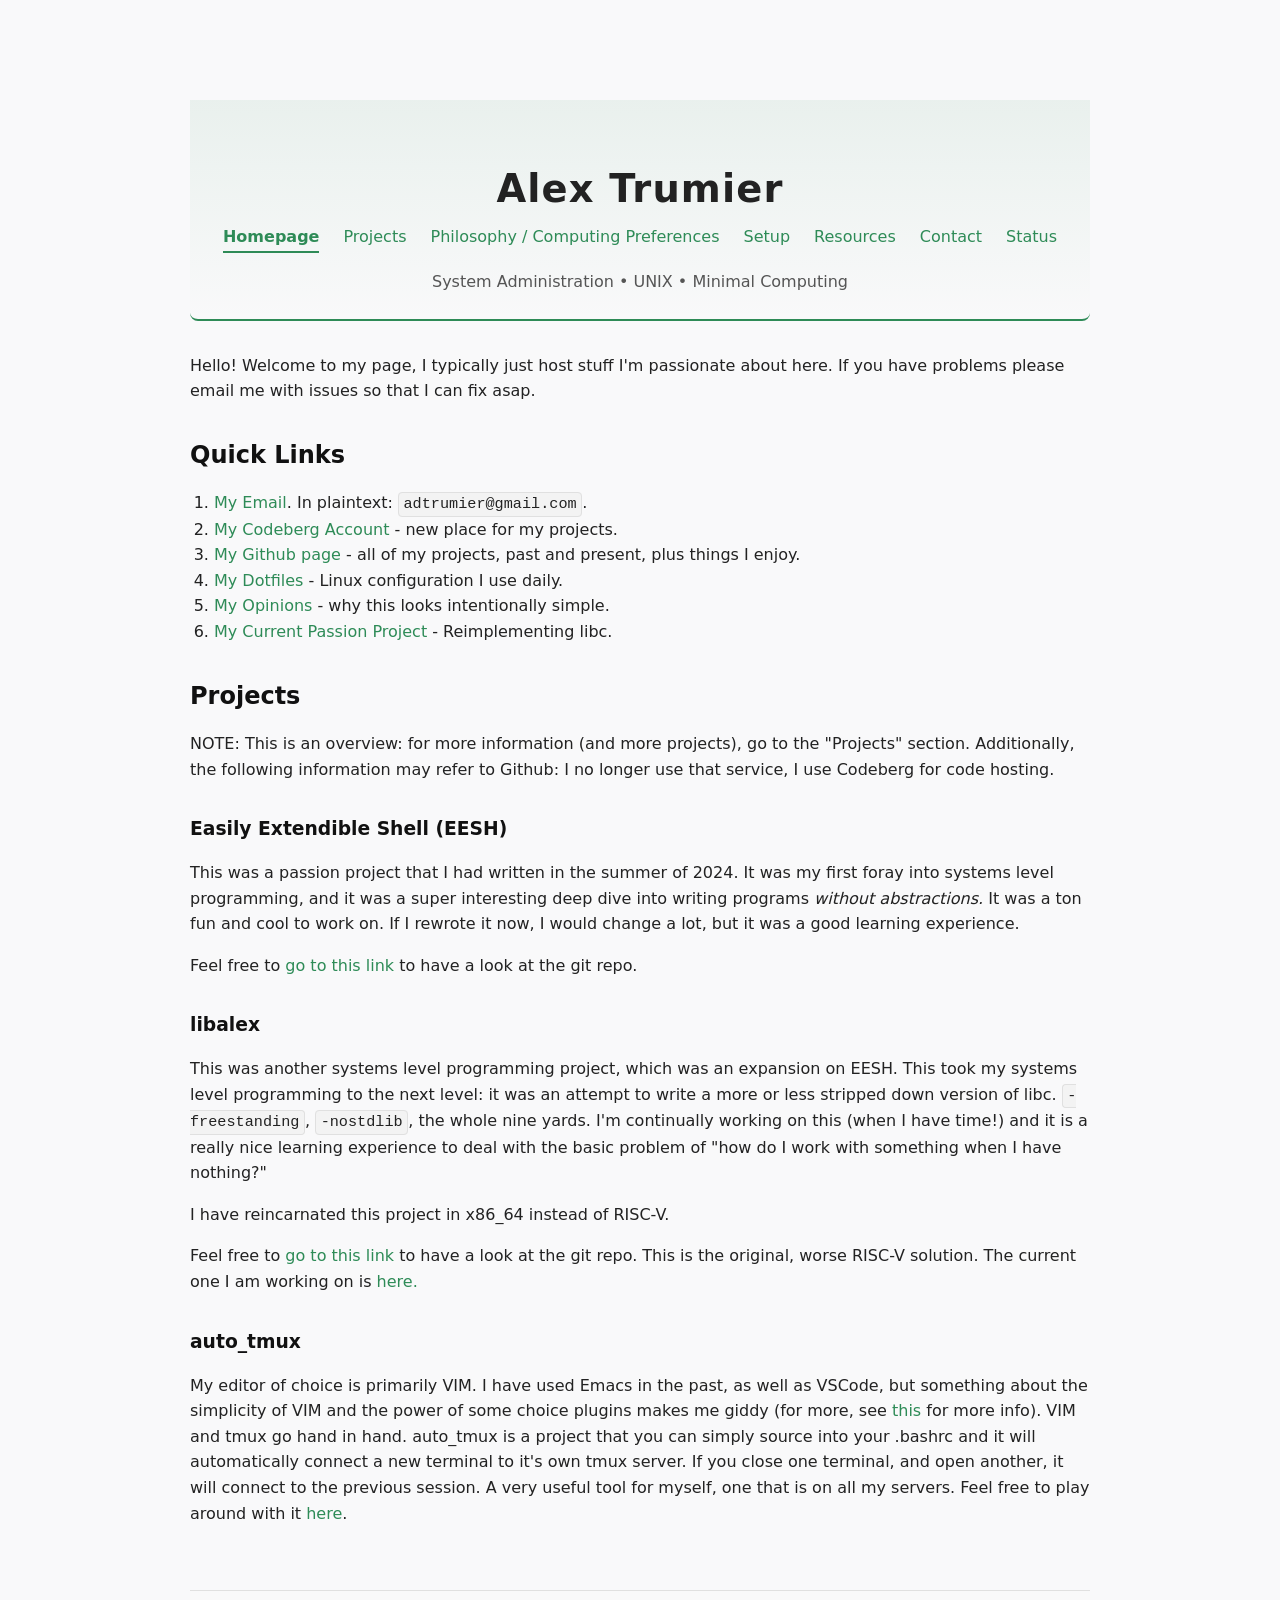
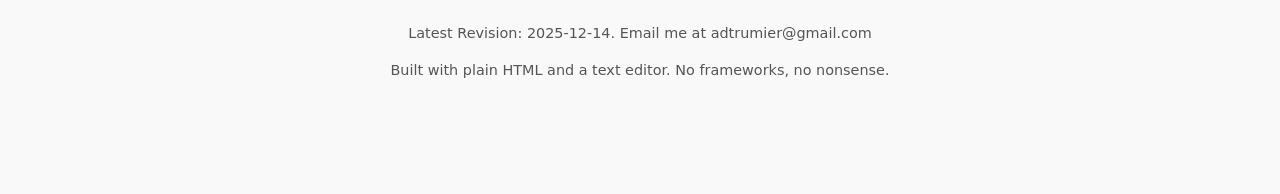
<file: index.html>
<!DOCTYPE html>

<html>
    <head>
        <meta charset="UTF-8">
        <title>Alex Trumier Home Page</title>
        <meta name="viewport" content="width=device-width, initial-scale=1">
        <link rel="stylesheet" href="style.css">
    </head>

    <body style="padding: 100px;">
        <header>
            <h1>Alex Trumier</h1>
            <nav>
              <br>
              <div class="nav-links">
                <a href="index.html" class="active">Homepage</a>
                <a href="projects.html">Projects</a>
                <a href="philosophy.html">Philosophy / Computing Preferences</a>
                <a href="setup.html">Setup</a>
                <a href="resources.html">Resources</a>
                <a href="contact.html">Contact</a>
                <a href="status.txt">Status</a>
              </div>
            </nav>
            <p class="tagline">System Administration • UNIX • Minimal Computing</p>
        </header>

        <p>
        Hello! Welcome to my page, I typically just host stuff I'm passionate
        about here. If you have problems please email me with issues so that I
        can fix asap.
        </p>

        <h2>Quick Links</h2>
        <ol>
          <li><a href="mailto:adtrumier@gmail.com">My Email</a>.
            In plaintext: <tt>adtrumier@gmail.com</tt>.
          </li>
          <li><a href="https://codeberg.org/a-trumier">My Codeberg Account</a> - new place for my projects.
          </li>
          <li><a href="https://github.com/a-trumier">My Github page</a> - all of my projects,
            past and present, plus things I enjoy.
          </li>
          <li><a href="https://codeberg.org/a-trumier/dotfiles.git">My Dotfiles</a> - Linux configuration I use daily.</li>
          <li><a href="philosophy.html">My Opinions</a> - why this looks intentionally simple.</li>
          <li><a href="https://codeberg.org/a-trumier/libalex-x86_64">My Current Passion Project</a> - Reimplementing libc.</li>
        </ol>


        <h2>Projects</h2>
        <p>NOTE: This is an overview: for more information (and more projects), 
            go to the "Projects" section. Additionally, the following information
        may refer to Github: I no longer use that service, I use Codeberg for
        code hosting.</p>

        <h3>Easily Extendible Shell (EESH)</h3>
        <p>
        This was a passion project that I had written in the summer of 2024. It
        was my first foray into systems level programming, and it was a super
        interesting deep dive into writing programs <i>without abstractions.</i>
        It was a ton fun and cool to work on. If I rewrote it now, I would change
        a lot, but it was a good learning experience.
        </p>
        <p>
        Feel free to <a href="https://codeberg.org/a-trumier/eesh">go to this link
        </a> to have a look at the git repo. 
        </p>
        
        <h3>libalex</h3>

        <p>
        This was another systems level programming project, which was an 
        expansion on EESH. This took my systems level programming to the next
        level: it was an attempt to write a more or less stripped down version
        of libc. <tt>-freestanding</tt>, <tt>-nostdlib</tt>, the whole nine 
        yards. I'm continually working on this (when I have time!) and it is 
        a really nice learning experience to deal with the basic problem of
        "how do I work with something when I have nothing?"
        </p>

        <p>I have reincarnated this project in x86_64 instead of RISC-V.</p>

        Feel free to <a href="https://codeberg.org/a-trumier/libalex">go to this link
        </a> to have a look at the git repo. This is the original, worse RISC-V
        solution. The current one I am working on is <a href="https://codeberg.org/a-trumier/libalex-x86_64">here.</a>
        </p>

        <h3>auto_tmux</h3>

        <p>
        My editor of choice is primarily VIM. I have used Emacs in the past, as
        well as VSCode, but something about the simplicity of VIM and the power
        of some choice plugins makes me giddy (for more, see <a href="#editor">
        this</a> for more info). VIM and tmux go hand in hand. auto_tmux is a 
        project that you can simply source into your .bashrc and it will 
        automatically connect a new terminal to it's own tmux server. If you 
        close one terminal, and open another, it will connect to the previous
        session. A very useful tool for myself, one that is on all my servers.
        Feel free to play around with it 
        <a href="https://codeberg.org/a-trumier/auto_tmux">here</a>.
        </p>

    <footer style="text-align: center;">
        <p>Latest Revision: 2025-12-14. Email me at adtrumier@gmail.com </p>
        <p>Built with plain HTML and a text editor. No frameworks, no nonsense.</p>
    </footer>

</html>
</file>
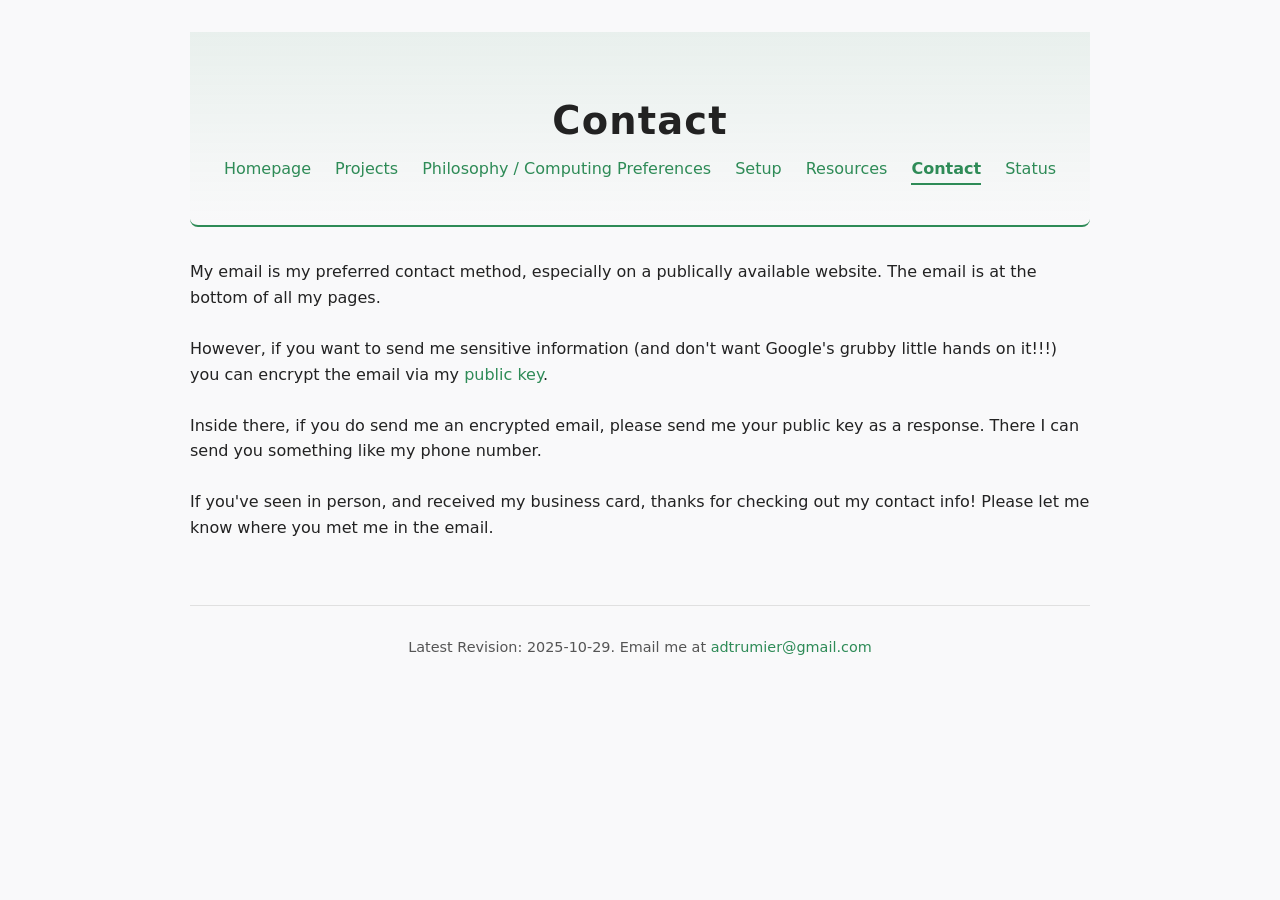
<file: contact.html>
<!DOCTYPE html>
<html lang="en">
<head>
  <meta charset="UTF-8">
  <title>Alex Trumier Home Page</title>
  <meta name="viewport" content="width=device-width, initial-scale=1">
  <link rel="stylesheet" href="style.css">
</head>

<body>
  <header>
    <h1>Contact</h1>
    <nav>
      <div class="nav-links">
        <a href="index.html">Homepage</a>
        <a href="projects.html">Projects</a>
        <a href="philosophy.html">Philosophy / Computing Preferences</a>
        <a href="setup.html">Setup</a>
        <a href="resources.html">Resources</a>
        <a href="contact.html" class="active">Contact</a>
        <a href="status.txt">Status</a>
      </div>
    </nav>
  </header>

  <main>
    <p>
        My email is my preferred contact method, especially on a publically 
        available website. The email is at the bottom of all my pages. 
        <br>
        <br>
        However, if you want to send me sensitive information (and don't want
        Google's grubby little hands on it!!!) you can encrypt the email via
        my <a href="adt.asc">public key</a>.

        <br>
        <br>

        Inside there, if you do send me an encrypted email, please send me your
        public key as a response. There I can send you something like my phone
        number.

        <br>
        <br>

        If you've seen in person, and received my business card, thanks for 
        checking out my contact info! Please let me know where you met me in
        the email.
    </p>
  </main>

  <footer>
    <p>Latest Revision: 2025-10-29. Email me at <a href="mailto:adtrumier@gmail.com">adtrumier@gmail.com</a></p>
  </footer>
</body>
</html>
</file>
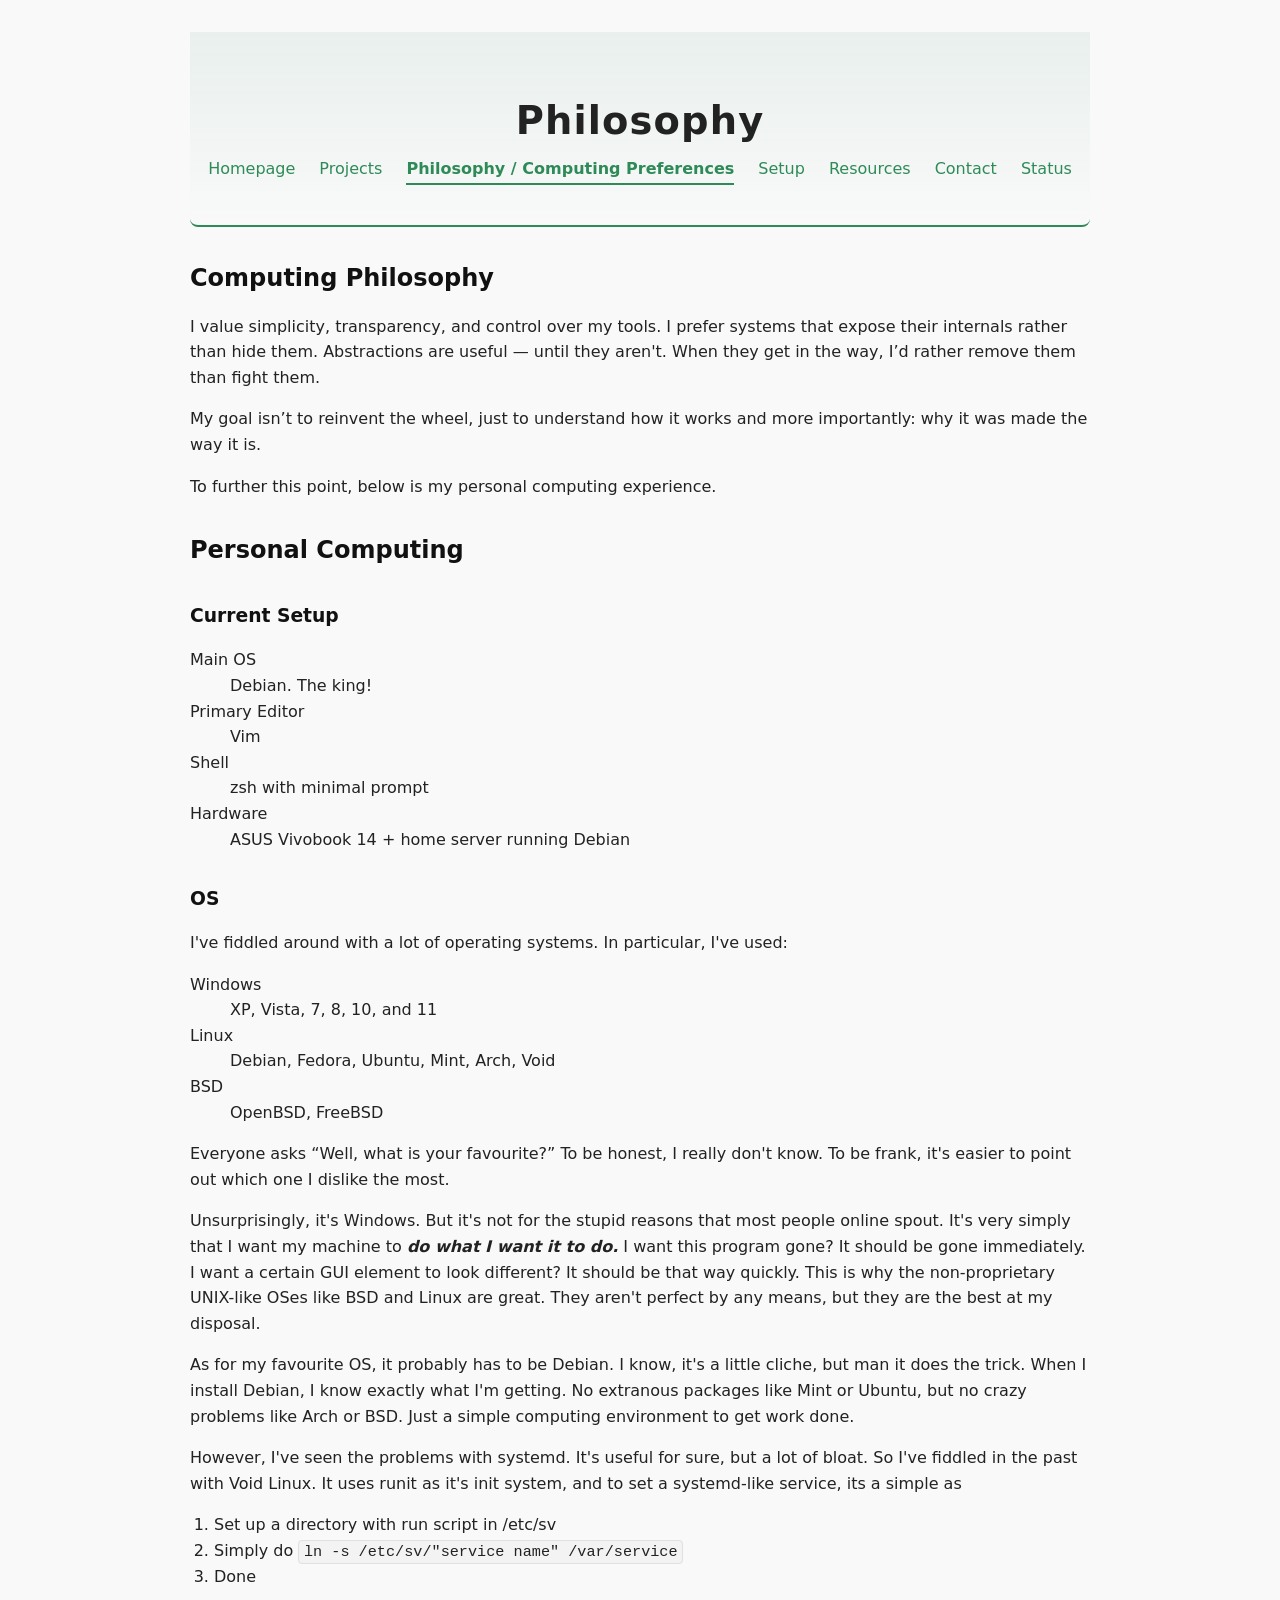
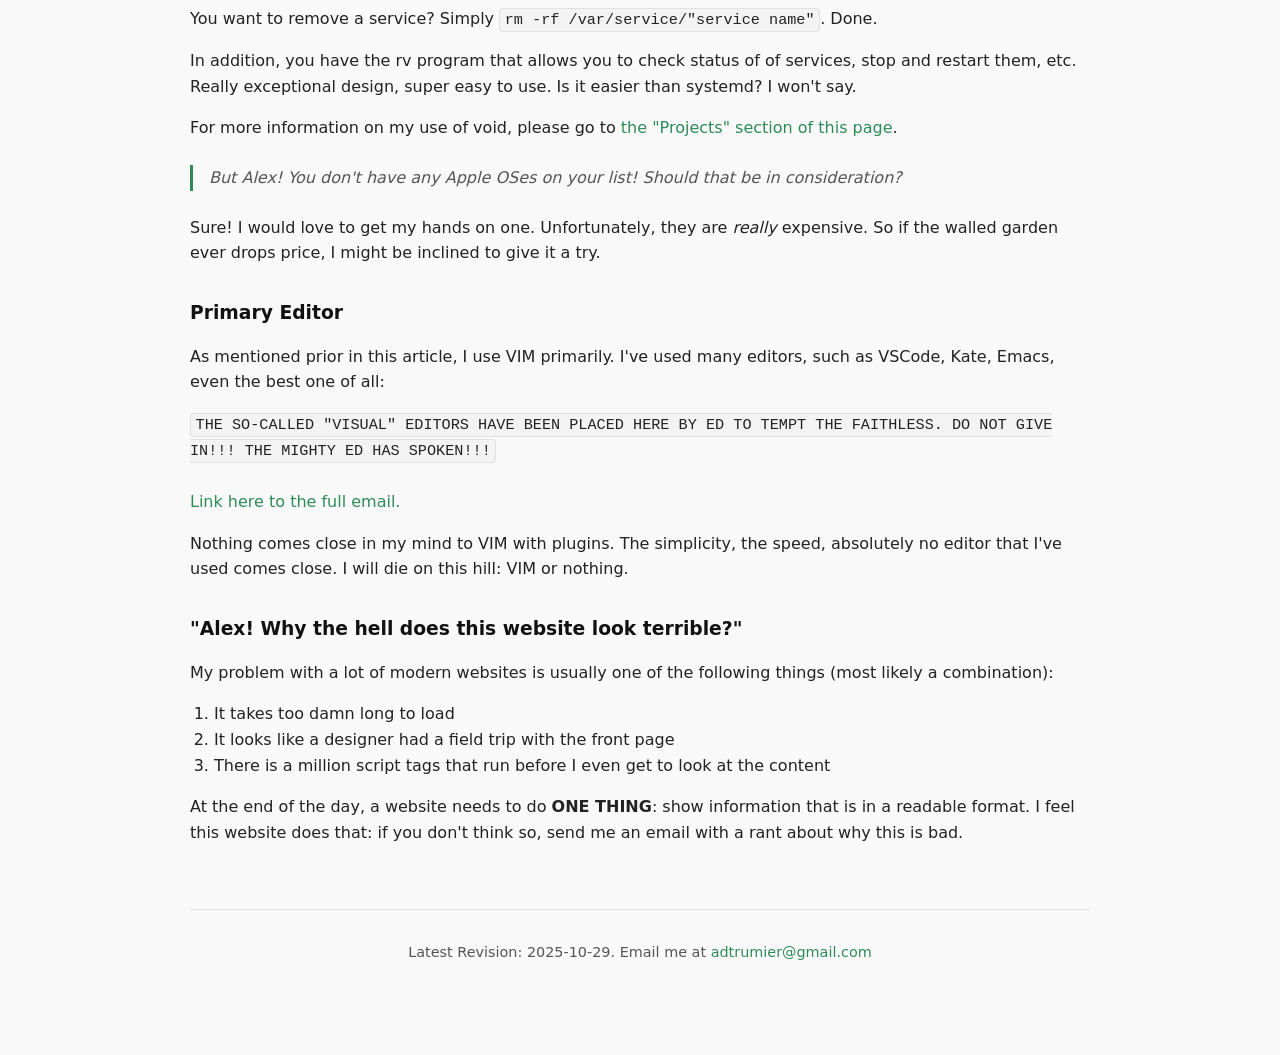
<file: philosophy.html>
<!DOCTYPE html>
<html lang="en">
<head>
  <meta charset="UTF-8">
  <title>Alex Trumier Home Page</title>
  <meta name="viewport" content="width=device-width, initial-scale=1">
  <link rel="stylesheet" href="style.css">
</head>

<body>
  <header>
    <h1>Philosophy</h1>
    <nav>
      <div class="nav-links">
        <a href="index.html">Homepage</a>
        <a href="projects.html">Projects</a>
        <a href="philosophy.html" class="active">Philosophy / Computing Preferences</a>
        <a href="setup.html">Setup</a>
        <a href="resources.html">Resources</a>
        <a href="contact.html">Contact</a>
        <a href="status.txt">Status</a>
      </div>
    </nav>
  </header>

  <main>
      <h2>Computing Philosophy</h2>
        <p>
          I value simplicity, transparency, and control over my tools.
          I prefer systems that expose their internals rather than hide them.
          Abstractions are useful — until they aren't. When they get in the way,
          I’d rather remove them than fight them.
        </p>
        <p>
          My goal isn’t to reinvent the wheel, just to understand how it works
          and more importantly: why it was made the way it is.
        </p>
        <p>
            To further this point, below is my personal computing experience.
        </p>
        <h2 id>Personal Computing</h2>
        <h3>Current Setup</h3>
        <dl>
          <dt>Main OS</dt><dd>Debian. The king!</dd>
          <dt>Primary Editor</dt><dd>Vim</dd>
          <dt>Shell</dt><dd>zsh with minimal prompt</dd>
          <dt>Hardware</dt><dd>ASUS Vivobook 14 + home server running Debian</dd>
        </dl>


        <h3>OS</h3>
        
        <p>
        I've fiddled around with a lot of operating systems. In particular, I've
        used:
        <dl>
            <dt>Windows</dt>
            <dd>XP, Vista, 7, 8, 10, and 11</dd>
            <dt>Linux</dt>
            <dd>Debian, Fedora, Ubuntu, Mint, Arch, Void</dd>
            <dt>BSD</dt>
            <dd>OpenBSD, FreeBSD</dd>
        </dl>
        Everyone asks <q>Well, what is your favourite?</q>
        To be honest, I really don't know. To be frank, it's easier to point out
        which one I dislike the most.
        </p>
        <p>
        Unsurprisingly, it's Windows. But it's not for the stupid reasons that  
        most people online spout. It's very simply that I want my machine to
        <b><i>do what I want it to do.</i></b> I want this program gone? It 
        should be gone immediately. I want a certain GUI element to look 
        different? It should be that way quickly. This is why the 
        non-proprietary UNIX-like OSes like BSD and Linux are great. They aren't
        perfect by any means, but they are the best at my disposal.
        </p>
        <p>
        As for my favourite OS, it probably has to be Debian. I know, it's a 
        little cliche, but man it does the trick. When I install Debian, I know
        exactly what I'm getting. No extranous packages like Mint or Ubuntu,
        but no crazy problems like Arch or BSD. Just a simple computing 
        environment to get work done.
        </p>
        <p>
        However, I've seen the problems with systemd. It's useful for sure, but
        a lot of bloat. So I've fiddled in the past with Void Linux. It uses runit as
        it's init system, and to set a systemd-like service, its a simple as
        <ol>
            <li>Set up a directory with run script in /etc/sv</li>
            <li>Simply do <tt>ln -s /etc/sv/"service name" /var/service  </tt> 
            </li>
            <li>Done</li>
        </ol>
        You want to remove a service? Simply <tt>rm -rf /var/service/"service 
            name"</tt>. Done.

        </p>

        <p>
        In addition, you have the rv program that allows you to check status of
        of services, stop and restart them, etc. Really exceptional design, 
        super easy to use. Is it easier than systemd? I won't say. 
        </p>
         <p>
        For more information on my use of void, please go to
        <a href="projects.html">the "Projects" section of this page</a>.
        </p>

        <blockquote>But Alex! You don't have any Apple OSes on your
        list! Should that be in consideration?</blockquote>

        <p>
        Sure! I would love to get my hands on one. Unfortunately, they are
        <i>really</i> expensive. So if the walled garden ever drops price, I
        might be inclined to give it a try.
        </p>

        <h3 id="editor">Primary Editor</h3>

        <p>
        As mentioned prior in this article, I use VIM primarily. I've used many
        editors, such as VSCode, Kate, Emacs, even the best one of all:
        </p>
        <tt>
        THE
        SO-CALLED "VISUAL" EDITORS HAVE BEEN PLACED HERE BY ED TO TEMPT THE
        FAITHLESS.  DO NOT GIVE IN!!!  THE MIGHTY ED HAS SPOKEN!!!
        </tt>
        <br>
        <br>

        <a href="https://cs.wellesley.edu/~cs249/Resources/ed_is_the_standard_text_editor.html">
        Link here to the full email.
        </a>

        <p>
        Nothing comes close in my mind to VIM with plugins. The simplicity,
        the speed, absolutely no editor that I've used comes close. I will
        die on this hill: VIM or nothing.
        </p>

        <h3 id="why">"Alex! Why the hell does this website look terrible?"</h3>
        <p>
        My problem with a lot of modern websites is usually one of the 
        following things (most likely a combination):
        <ol>
            <li>It takes too damn long to load</li>
            <li>It looks like a designer had a field trip with the front
            page</li>
            <li>There is a million script tags that run before I even get
            to look at the content</li>
        </ol>
        At the end of the day, a website needs to do <b>ONE THING</b>: show
        information that is in a readable format. I feel this website does that:
        if you don't think so, send me an email with a rant about why this is
        bad.
        </p>

  </main>

  <footer>
    <p>Latest Revision: 2025-10-29. Email me at <a href="mailto:adtrumier@gmail.com">adtrumier@gmail.com</a></p>
  </footer>
</body>
</html>
</file>
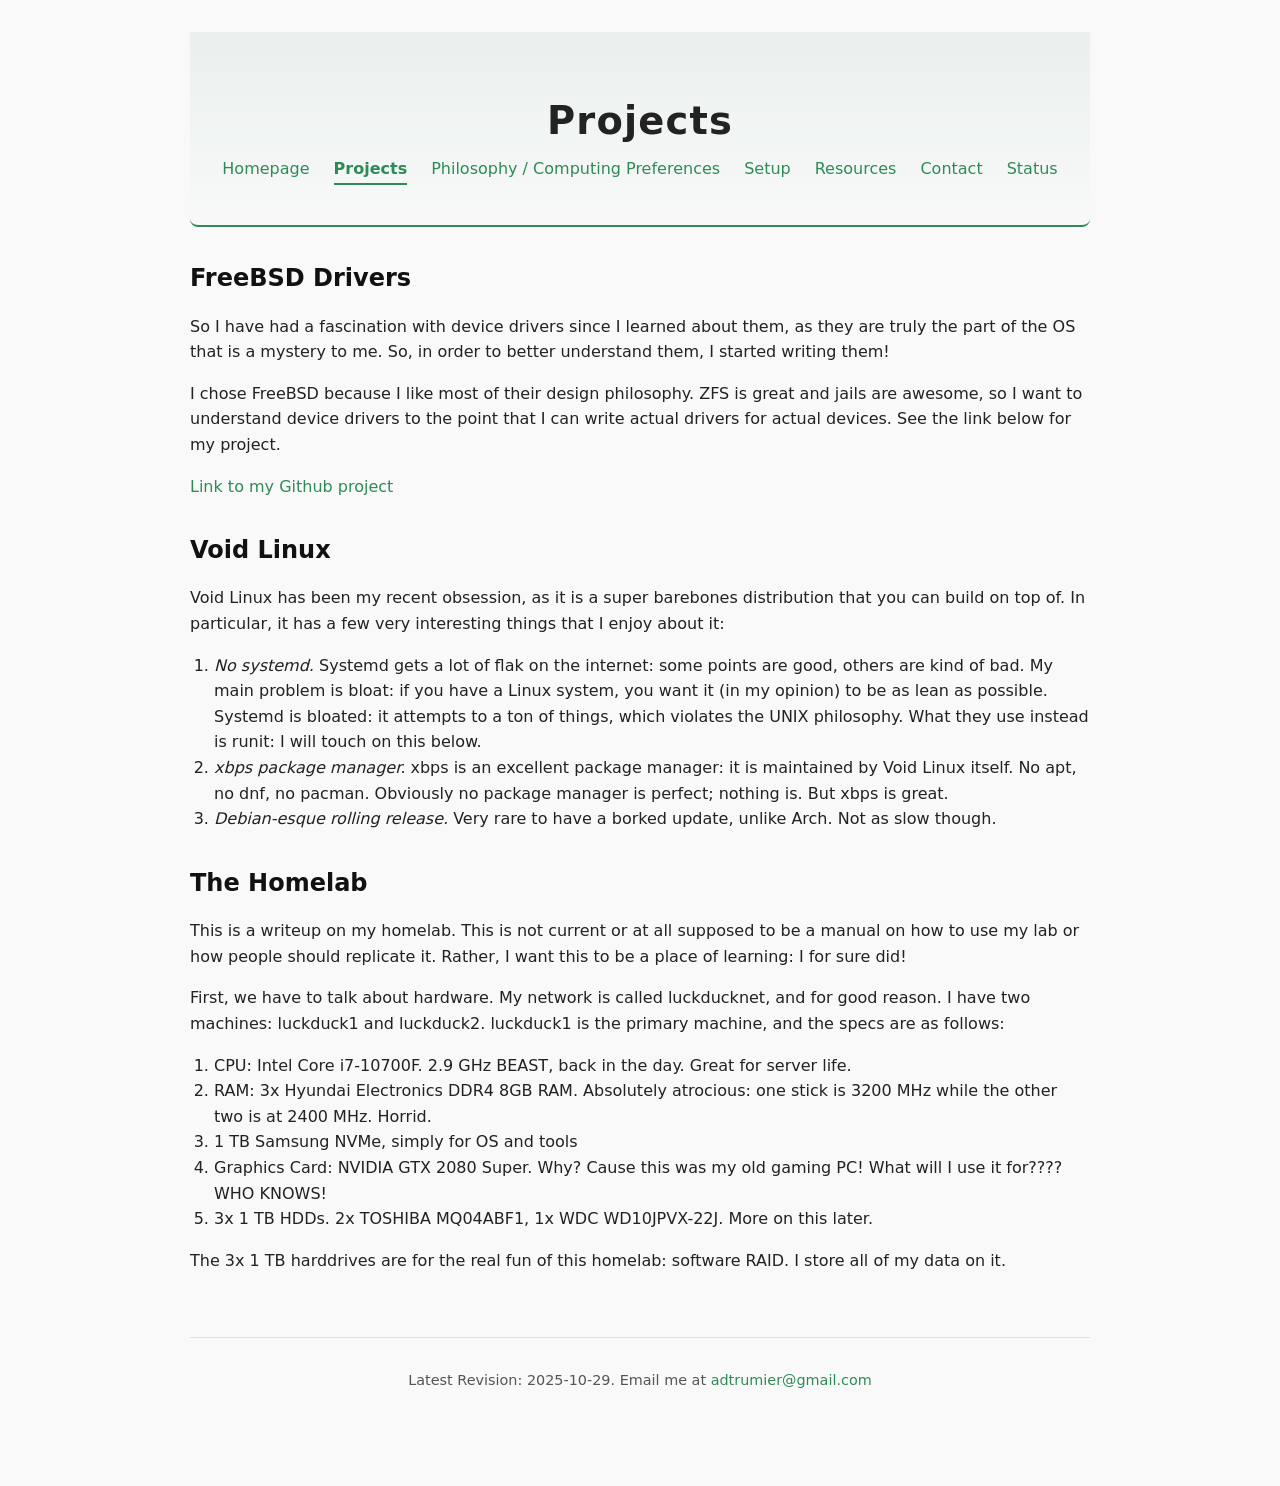
<file: projects.html>
<!DOCTYPE html>
<html lang="en">
<head>
  <meta charset="UTF-8">
  <title>Alex Trumier Home Page</title>
  <meta name="viewport" content="width=device-width, initial-scale=1">
  <link rel="stylesheet" href="style.css">
</head>

<body>
  <header>
    <h1>Projects</h1>
    <nav>
      <div class="nav-links">
        <a href="index.html">Homepage</a>
        <a href="projects.html" class="active">Projects</a>
        <a href="philosophy.html">Philosophy / Computing Preferences</a>
        <a href="setup.html">Setup</a>
        <a href="resources.html">Resources</a>
        <a href="contact.html">Contact</a>
        <a href="status.txt">Status</a>
      </div>
    </nav>
  </header>

  <main>
      <h2>FreeBSD Drivers</h2>
      <p>
          So I have had a fascination with device drivers since I learned about them,
          as they are truly the part of the OS that is a mystery to me. So,
          in order to better understand them, I started writing them!
        </p>
        <p>I chose FreeBSD because I like most of their design philosophy. ZFS 
        is great and jails are awesome, so I want to understand device drivers
         to the point that I can write actual drivers for actual devices. See the
        link below for my project.</p>
        <a href="https://github.com/a-trumier/bsd-drivers">Link to my Github project</a>
        <h2>Void Linux</h2>

        <p>
        </header>
            Void Linux has been my recent obsession, as it is a super barebones
            distribution that you can build on top of. In particular, it has a
            few very interesting things that I enjoy about it:

            <ol>
                <li><i>No systemd.</i> Systemd gets a lot of flak on the
                    internet: some points are good, others are kind of bad. My
                main problem is bloat: if you have a Linux system, you want it
                (in my opinion) to be as lean as possible. Systemd is bloated:
                it attempts to a ton of things, which violates the UNIX
                philosophy. What they use instead is runit: I will touch on this
                below.</li>
                <li><i>xbps package manager.</i> xbps is an excellent package
                manager: it is maintained by Void Linux itself. No apt, no
                dnf, no pacman. Obviously no package manager is perfect; nothing
                is. But xbps is great.</li>
                <li><i>Debian-esque rolling release.</i> Very rare to have a
                borked update, unlike Arch. Not as slow though.</li>
            </ol>
        </p>
        <h2>The Homelab</h2>
        <p>
        This is a writeup on my homelab. This is not current or at all supposed
        to be a manual on how to use my lab or how people should replicate it.
        Rather, I want this to be a place of learning: I for sure did!
        </p>

        <p>
        First, we have to talk about hardware. My network is called luckducknet,
        and for good reason. I have two machines: luckduck1 and luckduck2.
        luckduck1 is the primary machine, and the specs are as follows:
        </p>

        <ol>
            <li>CPU: Intel Core i7-10700F. 2.9 GHz BEAST, back in the day.
            Great for server life.</li>
            <li>RAM: 3x Hyundai Electronics DDR4 8GB RAM. Absolutely atrocious:
            one stick is 3200 MHz while the other two is at 2400 MHz. Horrid.
            </li>
            <li>1 TB Samsung NVMe, simply for OS and tools</li>
            <li>Graphics Card: NVIDIA GTX 2080 Super. Why? Cause this was my old
                gaming PC! What will I use it for???? WHO KNOWS!</li>
            <li>3x 1 TB HDDs. 2x TOSHIBA MQ04ABF1, 1x WDC WD10JPVX-22J. More on
            this later.</li>
        </ol>

        The 3x 1 TB harddrives are for the real fun of this homelab: software
        RAID. I store all of my data on it.
  </main>

  <footer>
    <p>Latest Revision: 2025-10-29. Email me at <a href="mailto:adtrumier@gmail.com">adtrumier@gmail.com</a></p>
  </footer>
</body>
</html>
</file>
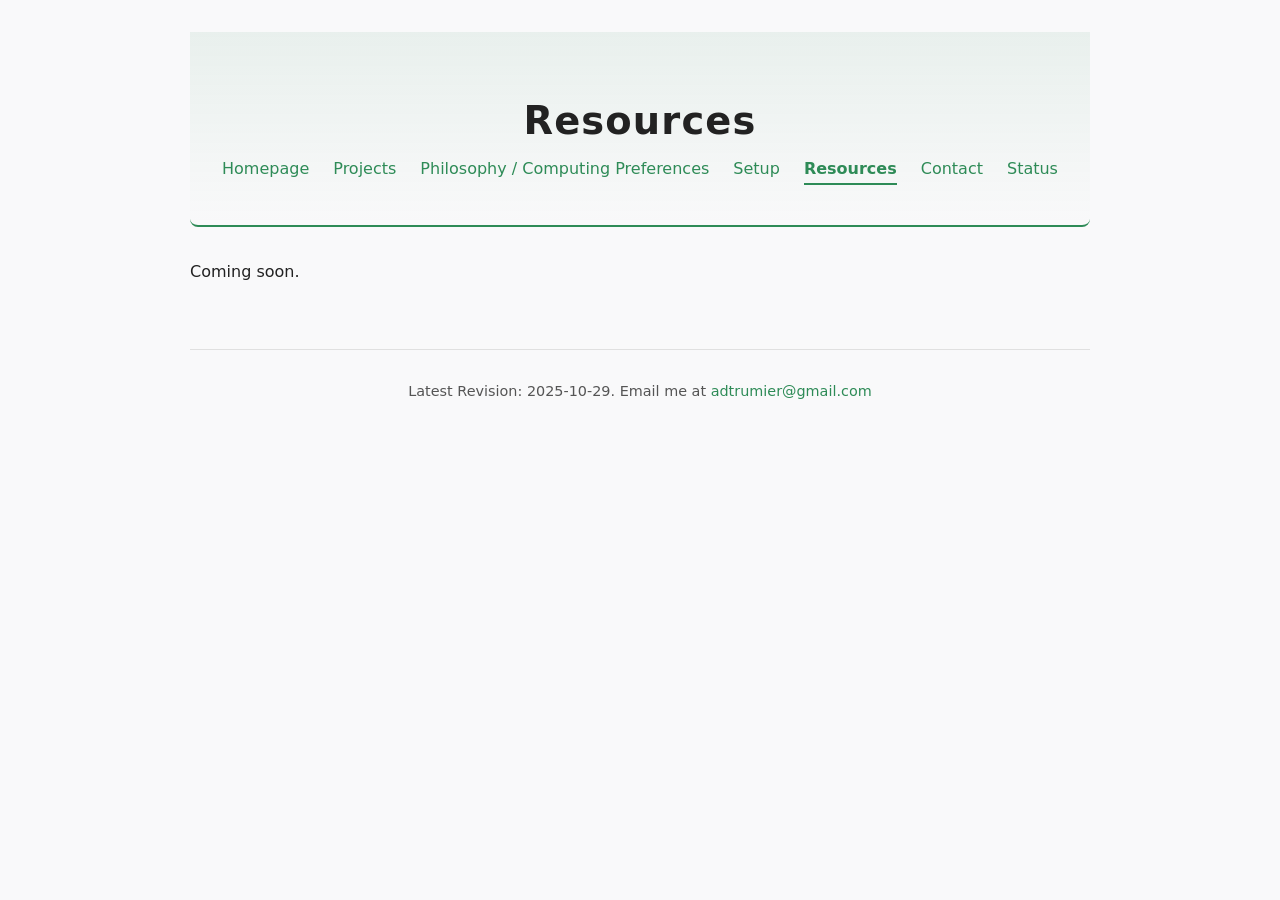
<file: resources.html>
<!DOCTYPE html>
<html lang="en">
<head>
  <meta charset="UTF-8">
  <title>Alex Trumier Home Page</title>
  <meta name="viewport" content="width=device-width, initial-scale=1">
  <link rel="stylesheet" href="style.css">
</head>

<body>
  <header>
    <h1>Resources</h1>
    <nav>
      <div class="nav-links">
        <a href="index.html">Homepage</a>
        <a href="projects.html">Projects</a>
        <a href="philosophy.html">Philosophy / Computing Preferences</a>
        <a href="setup.html">Setup</a>
        <a href="resources.html" class="active">Resources</a>
        <a href="contact.html">Contact</a>
        <a href="status.txt">Status</a>
      </div>
    </nav>
  </header>

  <main>
      <p>Coming soon.</p>
  </main>

  <footer>
    <p>Latest Revision: 2025-10-29. Email me at <a href="mailto:adtrumier@gmail.com">adtrumier@gmail.com</a></p>
  </footer>
</body>
</html>
</file>
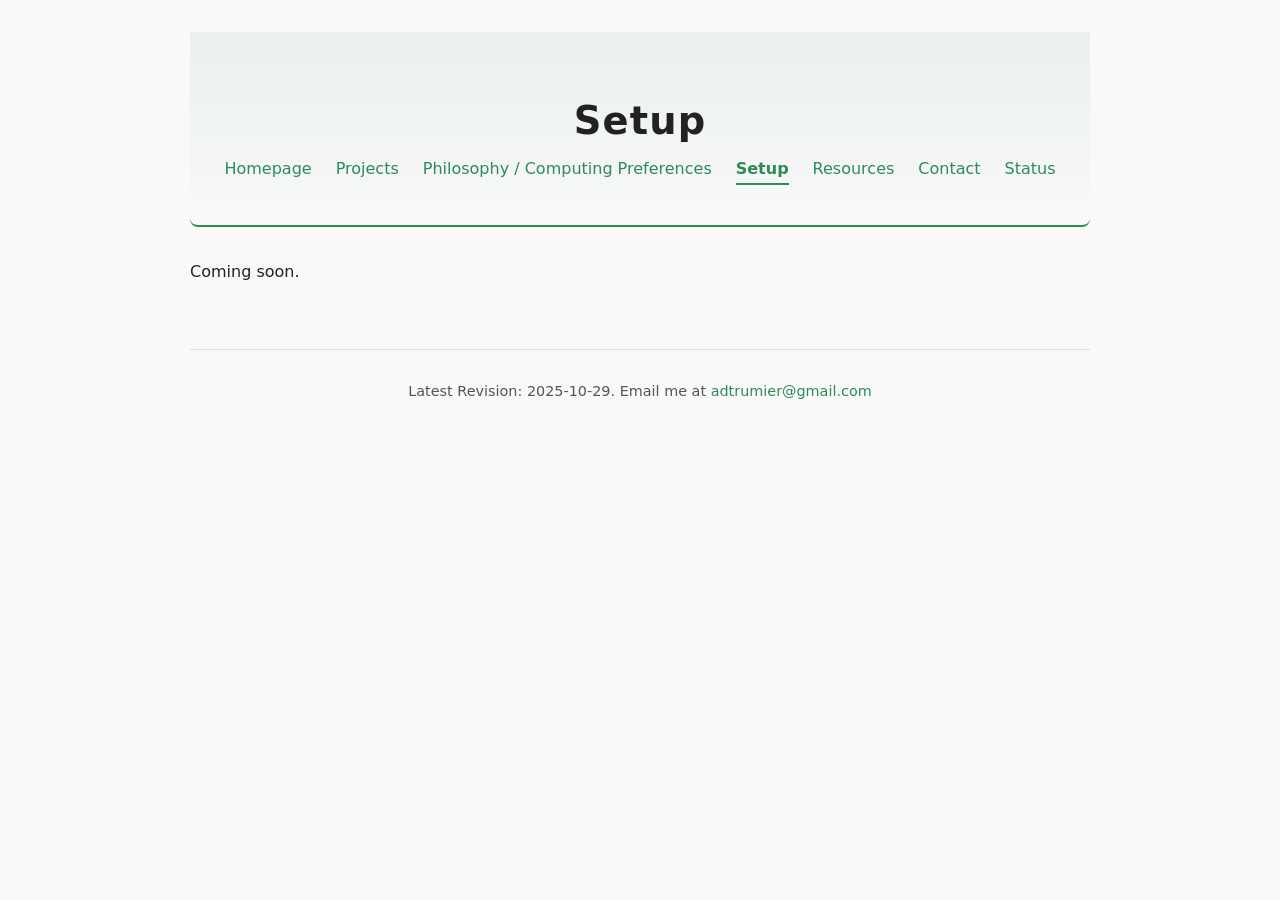
<file: setup.html>
<!DOCTYPE html>
<html lang="en">
<head>
  <meta charset="UTF-8">
  <title>Alex Trumier Home Page</title>
  <meta name="viewport" content="width=device-width, initial-scale=1">
  <link rel="stylesheet" href="style.css">
</head>

<body>
  <header>
    <h1>Setup</h1>
    <nav>
      <div class="nav-links">
        <a href="index.html">Homepage</a>
        <a href="projects.html">Projects</a>
        <a href="philosophy.html">Philosophy / Computing Preferences</a>
        <a href="setup.html" class="active">Setup</a>
        <a href="resources.html">Resources</a>
        <a href="contact.html">Contact</a>
        <a href="status.txt">Status</a>
      </div>
    </nav>
  </header>

  <main>
      <p>Coming soon.</p>
  </main>

  <footer>
    <p>Latest Revision: 2025-10-29. Email me at <a href="mailto:adtrumier@gmail.com">adtrumier@gmail.com</a></p>
  </footer>
</body>
</html>
</file>
<file: style.css>
:root {
  --bg: #f9f9fa;
  --fg: #222;
  --accent: #2e8b57; /* SeaGreen */
  --accent-light: #3cb371;
  --border: #e0e0e0;
  --font-main: system-ui, -apple-system, "Segoe UI", Roboto, sans-serif;
  --font-mono: ui-monospace, SFMono-Regular, Menlo, monospace;
}

body {
  font-family: var(--font-main);
  color: var(--fg);
  background: var(--bg);
  max-width: 900px;
  margin: 0 auto;
  padding: 2rem 1rem 5rem;
  line-height: 1.6;
}

/* --- Header --- */
header {
  text-align: center;
  margin-bottom: 2rem;
  padding: 2rem 1rem 1.5rem;
  border-bottom: 2px solid var(--accent);
  background: linear-gradient(to bottom, rgba(46,139,87,0.08), transparent);
  border-radius: 0 0 8px 8px;
}

header h1 {
  font-size: 2.4rem;
  margin-bottom: 0.3rem;
  letter-spacing: 0.03em;
  color: var(--fg);
}

header .tagline {
  font-size: 1rem;
  color: #555;
  margin: 0;
}

/* --- Typography --- */
h2, h3 {
  font-weight: 600;
  margin-top: 2rem;
  margin-bottom: 0.5rem;
  color: #111;
}

a {
  color: var(--accent);
  text-decoration: none;
  transition: color 0.2s ease;
}

a:hover {
  color: var(--accent-light);
  text-decoration: underline;
}

tt, code {
  background: #f3f3f3;
  border: 1px solid var(--border);
  border-radius: 4px;
  padding: 0.15em 0.3em;
  font-family: var(--font-mono);
  font-size: 0.95em;
}

ol, ul {
  padding-left: 1.5rem;
}

blockquote {
  margin: 1.5rem 0;
  padding-left: 1rem;
  border-left: 3px solid var(--accent);
  color: #555;
  font-style: italic;
}

/* --- Footer --- */
footer {
  text-align: center;
  border-top: 1px solid var(--border);
  margin-top: 4rem;
  padding-top: 1rem;
  font-size: 0.9em;
  color: #555;
}

/* --- Responsive tweaks --- */
@media (max-width: 600px) {
  body {
    padding: 1.5rem 1rem;
  }

  header h1 {
    font-size: 2rem;
  }
}

/* --- Navigation --- */
nav {
  display: flex;
  justify-content: center;
  margin-bottom: 1rem;
}

nav .nav-links {
  display: flex;
  flex-wrap: wrap;
  gap: 1.5rem;
  justify-content: center;
}

nav .nav-links a {
  color: var(--accent);
  text-decoration: none;
  font-weight: 500;
  transition: color 0.2s ease, border-bottom 0.2s ease;
  padding-bottom: 0.1rem;
}

nav .nav-links a:hover {
  color: var(--accent-light);
  border-bottom: 2px solid var(--accent-light);
}

/* --- Active link --- */
nav .nav-links a.active {
  color: var(--accent);
  border-bottom: 2px solid var(--accent);
  font-weight: 600;
}

nav .nav-links a.active:hover {
  color: var(--accent-light);
  border-color: var(--accent-light);
}

/* --- Responsive tweaks --- */
@media (max-width: 600px) {
  nav .nav-links {
    flex-direction: column;
    gap: 0.75rem;
  }
}

/* --- Active Link State --- */
nav .nav-links a.active,
nav .nav-title.active {
  color: var(--accent);
  border-bottom: 2px solid var(--accent);
  font-weight: 600;
}

nav .nav-links a.active:hover,
nav .nav-title.active:hover {
  color: var(--accent-light);
  border-color: var(--accent-light);
}
</file>
